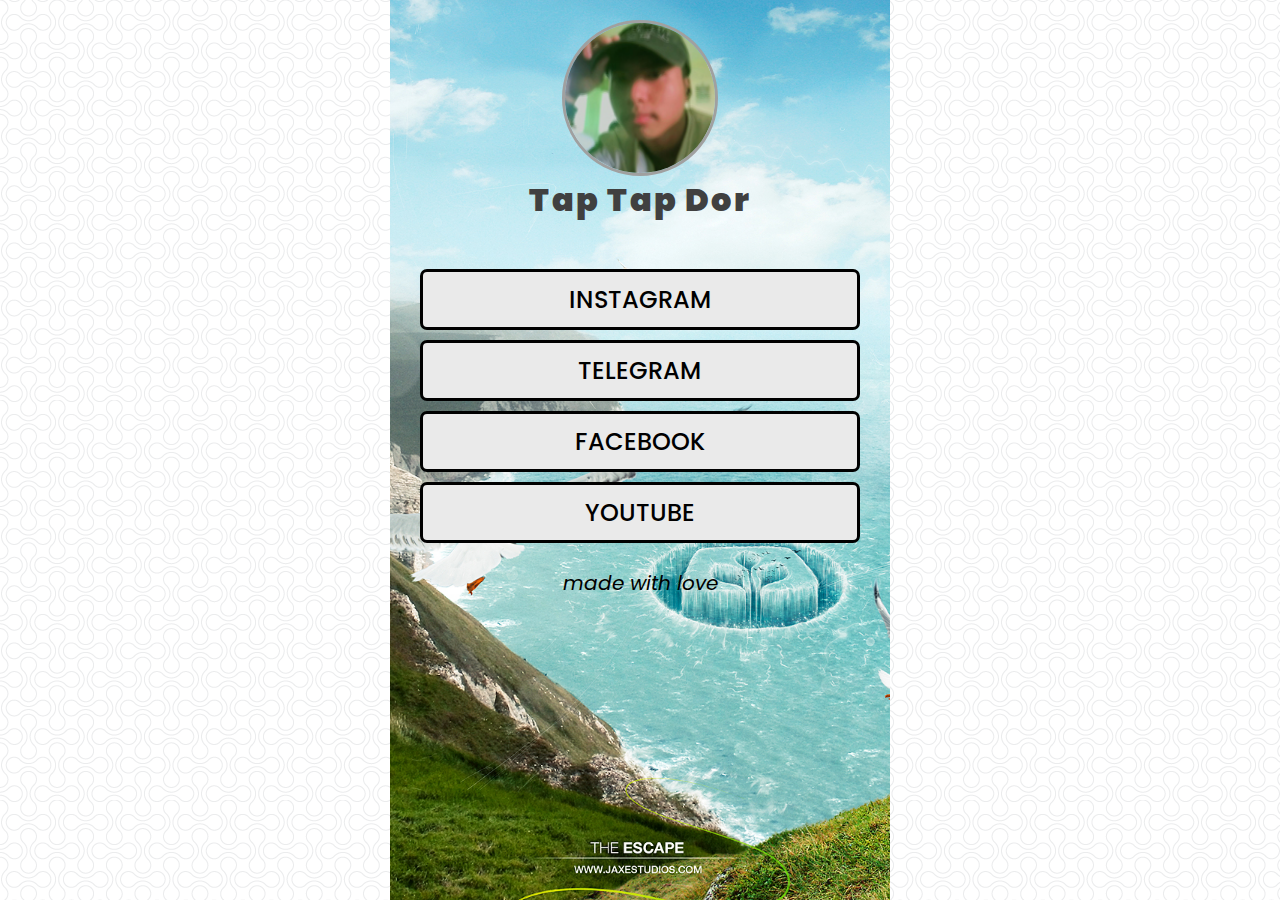
<file: linktree.html>
<!DOCTYPE html>
<html lang="en">
<head>
	<meta charset="UTF-8">
	<meta name="viewport" content="width=device-width, initial-scale=1.0">
	<title>muqni LinkTree</title>
		<!-- fonts google -->
	<link rel="preconnect" href="https://fonts.googleapis.com">
	<link rel="preconnect" href="https://fonts.gstatic.com" crossorigin>
	<link href="https://fonts.googleapis.com/css2?family=Poppins&display=swap" rel="stylesheet">
	<style>

		* {
			margin: 0;
			padding: 0;
		}

		html {
			font-family: 'Poppins', sans-serif;
		}

		body {
			background-image: url(background.png);
		}
		
		.container {
			max-width: 500px;
			height: 100vh;
			margin: 0 auto;
			background: red;
			background-image: url(bckg.jpg);
			background-position: center;
			background-size: cover;
			background-attachment: fixed;
		}

		.profile {
			display: flex;
			flex-direction: column;
			align-items: center;
			justify-content: center;
			padding: 20px;
		}

		.profile img {
			width: 150px;
			height: 150px;
			border: 3px solid #A0A0A0FF;
			border-radius: 100%;
		}

		.profile p {
			font-size: 2em;
			font-weight: 900;
			letter-spacing: 2px;
			color: #404040FF;
			text-transform: capitalize;
			text-align: center;
		}
			/*cara supaya link ketengah*/
		.link {
			display: flex;
			flex-direction: column;
			justify-content: center;
			padding: 20px;
		}
			/*caranya selesai*/
		.link a {
			text-decoration: none;
			color: black;
			background-color: #eaeaea;
			font-size: 24px;
			text-align: center;
			border: 3px solid black;
			border-radius: 7px;
			margin: 5px 10px;
			padding: 10px;
			text-transform: uppercase;
			font-weight: 500;
		}

		.link a:hover{
			background-color: azure;
		}

		footer {
			text-align: center;
		}

		footer i {
			font-size: 20px;
		}
	</style>
</head>
<body>
	
	<div class="container">
		<!-- profile picture -->
		<div class="profile">
			<img src="muq.jpg" alt="error image">
			<p>Tap Tap Dor</p>
		</div>

		<!-- Link Tree Button -->
		<div class="link">
			<a href="https://instagram.com/mqnnia_" target="blank">instagram</a>
			<a href="https://telegram.com" target="blank">telegram</a>
			<a href="https://facebook.com" target="blank">facebook</a>
			<a href="https://youtube.com" target="blank">youtube</a>
		</div>

		<!-- Footer -->
		<footer>
			<i>made with love</i>
		</footer>
	</div>

	
</body>
</html>
</file>
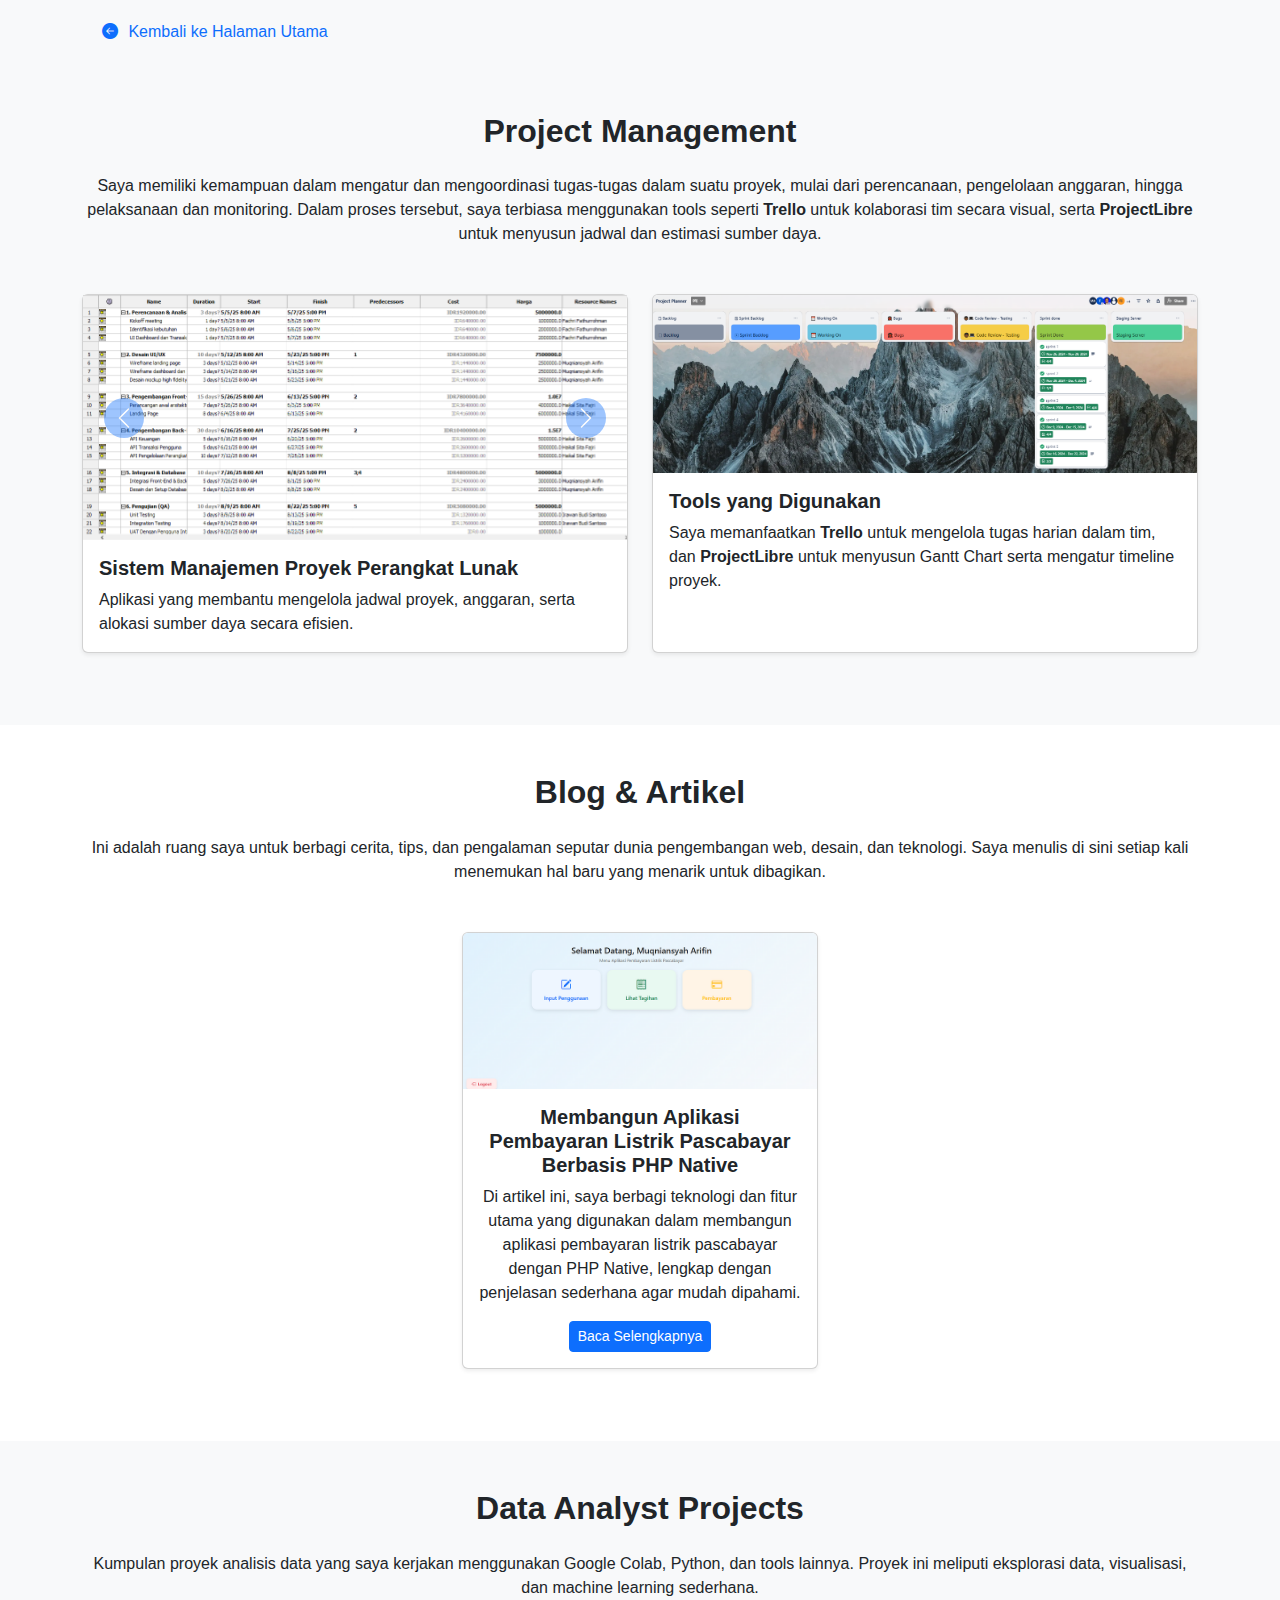
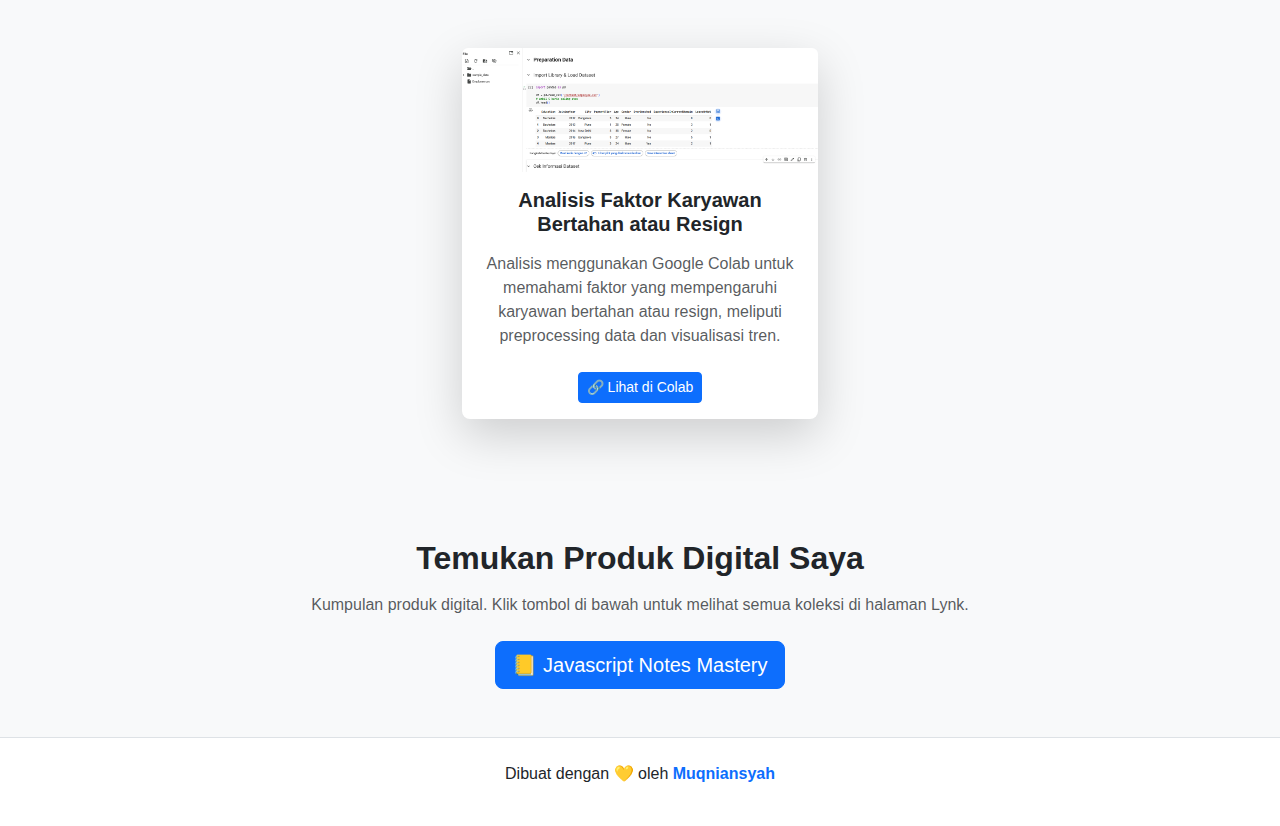
<file: selengkapnya.html>
<!DOCTYPE html>
<html lang="id">
  <head>
    <meta charset="UTF-8" />
    <meta name="viewport" content="width=device-width, initial-scale=1.0" />
    <title>Selengkapnya | Muqniansyah</title>

    <!-- Bootstrap CSS -->
    <link
      href="https://cdn.jsdelivr.net/npm/bootstrap@5.3.0/dist/css/bootstrap.min.css"
      rel="stylesheet"
    />
    <!-- Bootstrap Icons -->
    <link
      rel="stylesheet"
      href="https://cdn.jsdelivr.net/npm/bootstrap-icons@1.10.3/font/bootstrap-icons.css"
    />

    <!-- Custom Style -->
    <style>
      body {
        font-family: "Segoe UI", Tahoma, Geneva, Verdana, sans-serif;
        background-color: #f8f9fa;
        color: #212529;
      }

      h2 {
        font-weight: 700;
      }

      .card-title {
        font-weight: 600;
      }

      .btn-primary {
        background-color: #0d6efd;
        border-color: #0d6efd;
        transition: all 0.3s ease;
      }

      .btn-primary:hover {
        background-color: #ffcb05;
        border-color: #ffcb05;
        color: #000;
      }

      .list-group-item {
        font-weight: 500;
        transition: 0.3s ease;
      }

      .list-group-item:hover {
        background-color: #ffcb05;
        color: #000;
      }

      footer {
        background-color: white;
        text-align: center;
        padding: 1.5rem 0;
        font-size: 1rem;
        border-top: 1px solid #dee2e6;
      }

      footer a {
        color: #0d6efd;
        text-decoration: none;
        font-weight: bold;
      }

      footer a:hover {
        color: #ffcb05;
      }

      .back-btn {
        display: inline-block;
        margin: 20px;
        font-weight: 500;
        text-decoration: none;
        color: #0d6efd;
        transition: color 0.3s ease;
      }

      .back-btn:hover {
        color: #ffcb05;
      }

      .back-btn i {
        margin-right: 6px;
      }

      .carousel-control-prev-icon,
      .carousel-control-next-icon {
        background-color: rgba(13, 110, 253, 0.8); /* Bootstrap Primary Blue */
        border-radius: 50%;
        background-size: 60% 60%;
        background-position: center;
        background-repeat: no-repeat;
      }

      /* Optional: Size control */
      .carousel-control-prev-icon,
      .carousel-control-next-icon {
        width: 2.5rem;
        height: 2.5rem;
      }
    </style>
  </head>
  <body>
    <!-- Tombol Kembali -->
    <div class="container">
      <a href="index.html" class="back-btn"
        ><i class="bi bi-arrow-left-circle-fill"></i> Kembali ke Halaman
        Utama</a
      >
    </div>

    <!-- Project Manager Section Start -->
    <section class="py-5 bg-light">
      <div class="container">
        <h2 class="mb-4 text-center">Project Management</h2>
        <p class="text-center mb-5">
          Saya memiliki kemampuan dalam mengatur dan mengoordinasi tugas-tugas
          dalam suatu proyek, mulai dari perencanaan, pengelolaan anggaran,
          hingga pelaksanaan dan monitoring. Dalam proses tersebut, saya
          terbiasa menggunakan tools seperti <strong>Trello</strong> untuk
          kolaborasi tim secara visual, serta
          <strong>ProjectLibre</strong> untuk menyusun jadwal dan estimasi
          sumber daya.
        </p>

        <div class="row">
          <!-- Project Example with Carousel -->
          <div class="col-md-6 mb-4">
            <div class="card h-100 shadow-sm">
              <div
                id="projectCarousel"
                class="carousel slide"
                data-bs-ride="carousel"
              >
                <div class="carousel-inner">
                  <div class="carousel-item active">
                    <img
                      src="./img/manager/1.PNG"
                      class="d-block w-100"
                      alt="Proyek 1"
                    />
                  </div>
                  <div class="carousel-item">
                    <img
                      src="./img/manager/4.PNG"
                      class="d-block w-100"
                      alt="Proyek 2"
                    />
                  </div>
                </div>
                <button
                  class="carousel-control-prev"
                  type="button"
                  data-bs-target="#projectCarousel"
                  data-bs-slide="prev"
                >
                  <span class="carousel-control-prev-icon"></span>
                </button>
                <button
                  class="carousel-control-next"
                  type="button"
                  data-bs-target="#projectCarousel"
                  data-bs-slide="next"
                >
                  <span class="carousel-control-next-icon"></span>
                </button>
              </div>
              <div class="card-body">
                <h5 class="card-title">
                  Sistem Manajemen Proyek Perangkat Lunak
                </h5>
                <p class="card-text">
                  Aplikasi yang membantu mengelola jadwal proyek, anggaran,
                  serta alokasi sumber daya secara efisien.
                </p>
              </div>
            </div>
          </div>

          <!-- Tools Showcase -->
          <div class="col-md-6 mb-4">
            <div class="card h-100 shadow-sm">
              <img
                src="./img/manager/trello.PNG"
                class="card-img-top"
                alt="Trello"
              />
              <div class="card-body">
                <h5 class="card-title">Tools yang Digunakan</h5>
                <p class="card-text">
                  Saya memanfaatkan <strong>Trello</strong> untuk mengelola
                  tugas harian dalam tim, dan
                  <strong>ProjectLibre</strong> untuk menyusun Gantt Chart serta
                  mengatur timeline proyek.
                </p>
              </div>
            </div>
          </div>
        </div>
      </div>
    </section>
    <!-- Project Manager Section End -->

    <!-- blog -->
    <section class="py-5 bg-white">
      <div class="container">
        <h2 class="mb-4 text-center">Blog & Artikel</h2>
        <p class="text-center mb-5">
          Ini adalah ruang saya untuk berbagi cerita, tips, dan pengalaman
          seputar dunia pengembangan web, desain, dan teknologi. Saya menulis di
          sini setiap kali menemukan hal baru yang menarik untuk dibagikan.
        </p>

        <div class="row justify-content-center">
          <div class="col-md-6 col-lg-4 mb-4">
            <div class="card h-100 shadow-sm">
              <img
                src="img/blog/blog-1.png"
                class="card-img-top"
                alt="blog-1"
              />
              <div class="card-body text-center">
                <h5 class="card-title">
                  Membangun Aplikasi Pembayaran Listrik Pascabayar Berbasis PHP
                  Native
                </h5>
                <p class="card-text">
                  Di artikel ini, saya berbagi teknologi dan fitur utama yang
                  digunakan dalam membangun aplikasi pembayaran listrik
                  pascabayar dengan PHP Native, lengkap dengan penjelasan
                  sederhana agar mudah dipahami.
                </p>
                <a
                  href="https://medium.com/@muqniansyah/membangun-aplikasi-pembayaran-listrik-pascabayar-berbasis-php-native-03eb6d67b2ba"
                  class="btn btn-primary btn-sm"
                  >Baca Selengkapnya</a
                >
              </div>
            </div>
          </div>
        </div>
      </div>
    </section>
    <!-- akhir blog -->

    <!-- data analyst -->
    <section class="py-5 bg-light">
      <div class="container">
        <h2 class="mb-4 text-center">Data Analyst Projects</h2>
        <p class="text-center mb-5">
          Kumpulan proyek analisis data yang saya kerjakan menggunakan Google
          Colab, Python, dan tools lainnya. Proyek ini meliputi eksplorasi data,
          visualisasi, dan machine learning sederhana.
        </p>

        <div class="row justify-content-center">
          <!-- Project 1 -->
          <div class="col-md-6 col-lg-4 mb-4">
            <div class="card h-100 shadow-lg border-0 rounded-3 hover-shadow">
              <img
                src="./data-sains/projek-satu.PNG"
                class="card-img-top rounded-top"
                alt="data-1"
              />
              <div class="card-body d-flex flex-column text-center">
                <h5 class="card-title fw-bold mb-3">
                  Analisis Faktor Karyawan Bertahan atau Resign
                </h5>
                <p class="card-text text-muted mb-4">
                  Analisis menggunakan Google Colab untuk memahami faktor yang
                  mempengaruhi karyawan bertahan atau resign, meliputi
                  preprocessing data dan visualisasi tren.
                </p>
                <div class="mt-auto">
                  <a
                    href="https://colab.research.google.com/drive/1qRpnJj0rV4_b1hMRdI7-fJVnwifcVm1B?usp=sharing"
                    target="_blank"
                    class="btn btn-primary btn-sm"
                    >🔗 Lihat di Colab</a
                  >
                </div>
              </div>
            </div>
          </div>
        </div>
      </div>
    </section>
    <!-- akhir data analyst -->

    <!-- lynk / toko digital -->
    <section class="py-5 bg-light">
      <div class="container text-center">
        <h2 class="mb-3">Temukan Produk Digital Saya</h2>
        <p class="mb-4 text-muted">
          Kumpulan produk digital. Klik tombol di bawah untuk melihat semua
          koleksi di halaman Lynk.
        </p>
        <a
          href="https://lynk.id/muqniansyah/9o0dypxgzdo4"
          class="btn btn-primary btn-lg"
          target="_blank"
        >
          📒 Javascript Notes Mastery
        </a>
      </div>
    </section>
    <!-- akhir shop -->

    <!-- Footer -->
    <footer>
      <p>
        Dibuat dengan 💛 oleh
        <a href="https://github.com/Muqniansyah" target="_blank">Muqniansyah</a>
      </p>
    </footer>

    <!-- Bootstrap JS -->
    <script src="https://cdn.jsdelivr.net/npm/bootstrap@5.3.0/dist/js/bootstrap.bundle.min.js"></script>
  </body>
</html>
</file>
